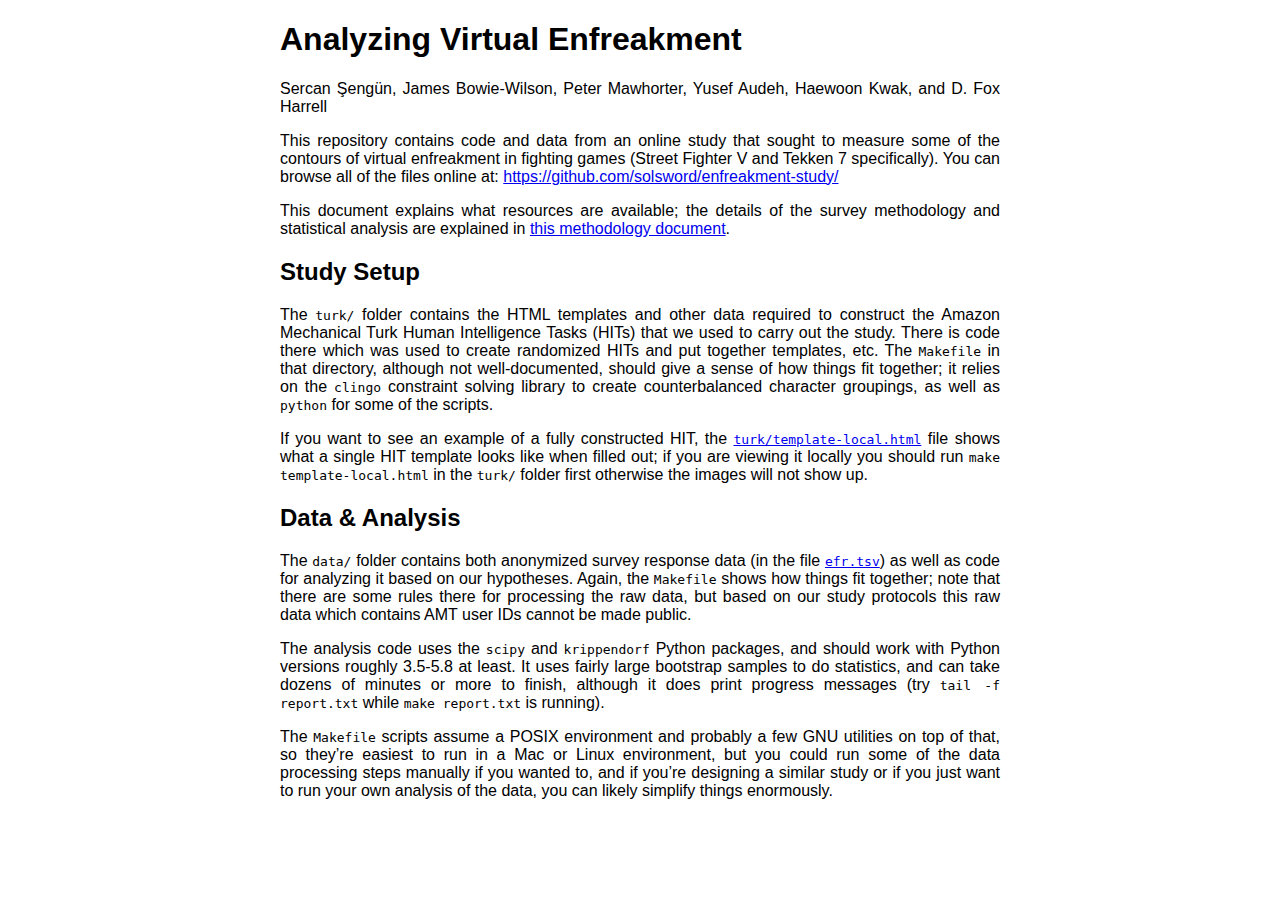
<file: index.html>
<!DOCTYPE html>
<html xmlns="http://www.w3.org/1999/xhtml" lang="" xml:lang="">
<head>
  <meta charset="utf-8" />
  <meta name="generator" content="pandoc" />
  <meta name="viewport" content="width=device-width, initial-scale=1.0, user-scalable=yes" />
  <meta name="author" content="Sercan Şengün, James Bowie-Wilson, Peter Mawhorter, Yusef Audeh, Haewoon Kwak, and D. Fox Harrell" />
  <title>Analyzing Virtual Enfreakment</title>
  <style>
    code{white-space: pre-wrap;}
    span.smallcaps{font-variant: small-caps;}
    span.underline{text-decoration: underline;}
    div.column{display: inline-block; vertical-align: top; width: 50%;}
    div.hanging-indent{margin-left: 1.5em; text-indent: -1.5em;}
    ul.task-list{list-style: none;}
    .display.math{display: block; text-align: center; margin: 0.5rem auto;}
  </style>
  <link rel="stylesheet" href="style.css" />
  <!--[if lt IE 9]>
    <script src="//cdnjs.cloudflare.com/ajax/libs/html5shiv/3.7.3/html5shiv-printshiv.min.js"></script>
  <![endif]-->
</head>
<body>
<header id="title-block-header">
<h1 class="title">Analyzing Virtual Enfreakment</h1>
<p class="author">Sercan Şengün, James Bowie-Wilson, Peter Mawhorter, Yusef Audeh, Haewoon Kwak, and D. Fox Harrell</p>
</header>
<p>This repository contains code and data from an online study that sought to measure some of the contours of virtual enfreakment in fighting games (Street Fighter V and Tekken 7 specifically). You can browse all of the files online at: <a href="https://github.com/solsword/enfreakment-study/">https://github.com/solsword/enfreakment-study/</a></p>
<p>This document explains what resources are available; the details of the survey methodology and statistical analysis are explained in <a href="methodology.html">this methodology document</a>.</p>
<h2 id="study-setup">Study Setup</h2>
<p>The <code>turk/</code> folder contains the HTML templates and other data required to construct the Amazon Mechanical Turk Human Intelligence Tasks (HITs) that we used to carry out the study. There is code there which was used to create randomized HITs and put together templates, etc. The <code>Makefile</code> in that directory, although not well-documented, should give a sense of how things fit together; it relies on the <code>clingo</code> constraint solving library to create counterbalanced character groupings, as well as <code>python</code> for some of the scripts.</p>
<p>If you want to see an example of a fully constructed HIT, the <a href="turk/template-local.html"><code>turk/template-local.html</code></a> file shows what a single HIT template looks like when filled out; if you are viewing it locally you should run <code>make template-local.html</code> in the <code>turk/</code> folder first otherwise the images will not show up.</p>
<h2 id="data-analysis">Data &amp; Analysis</h2>
<p>The <code>data/</code> folder contains both anonymized survey response data (in the file <a href="data/efr.tsv"><code>efr.tsv</code></a>) as well as code for analyzing it based on our hypotheses. Again, the <code>Makefile</code> shows how things fit together; note that there are some rules there for processing the raw data, but based on our study protocols this raw data which contains AMT user IDs cannot be made public.</p>
<p>The analysis code uses the <code>scipy</code> and <code>krippendorf</code> Python packages, and should work with Python versions roughly 3.5-5.8 at least. It uses fairly large bootstrap samples to do statistics, and can take dozens of minutes or more to finish, although it does print progress messages (try <code>tail -f report.txt</code> while <code>make report.txt</code> is running).</p>
<p>The <code>Makefile</code> scripts assume a POSIX environment and probably a few GNU utilities on top of that, so they’re easiest to run in a Mac or Linux environment, but you could run some of the data processing steps manually if you wanted to, and if you’re designing a similar study or if you just want to run your own analysis of the data, you can likely simplify things enormously.</p>
</body>
</html>
</file>
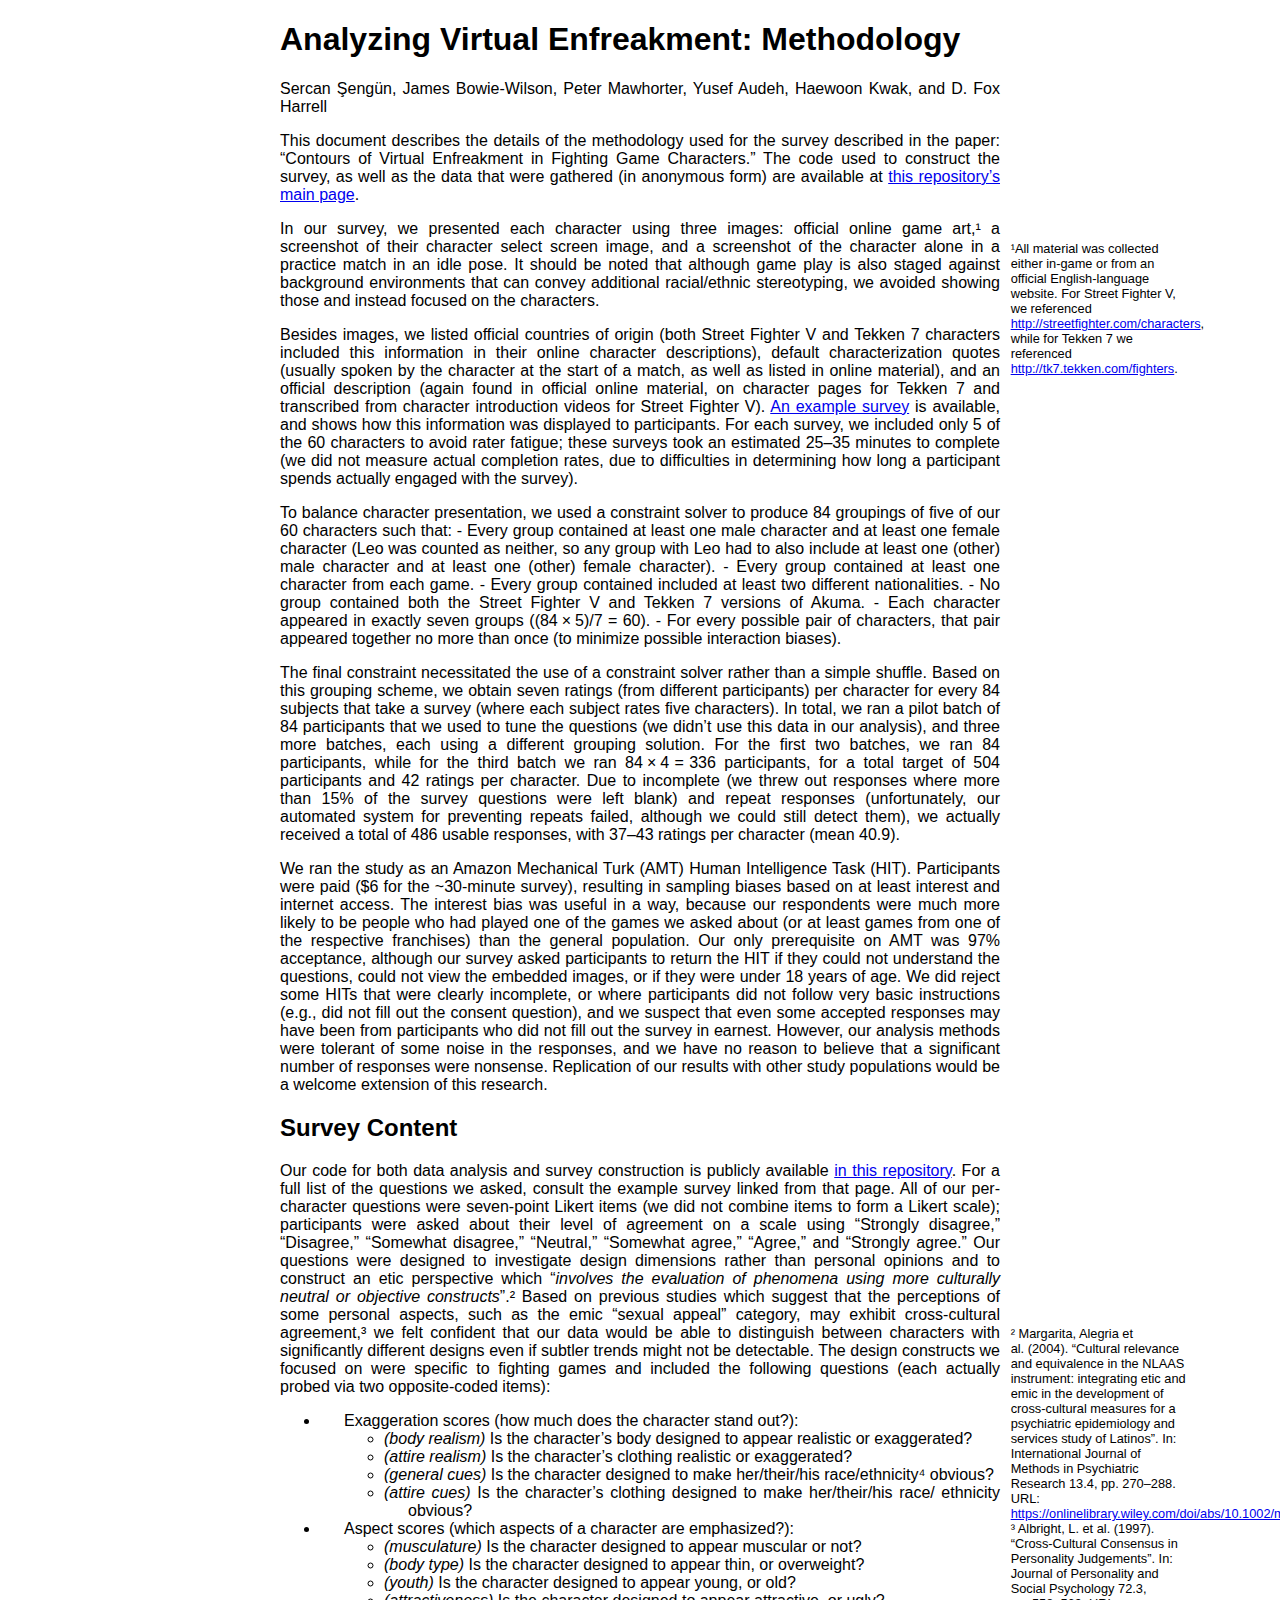
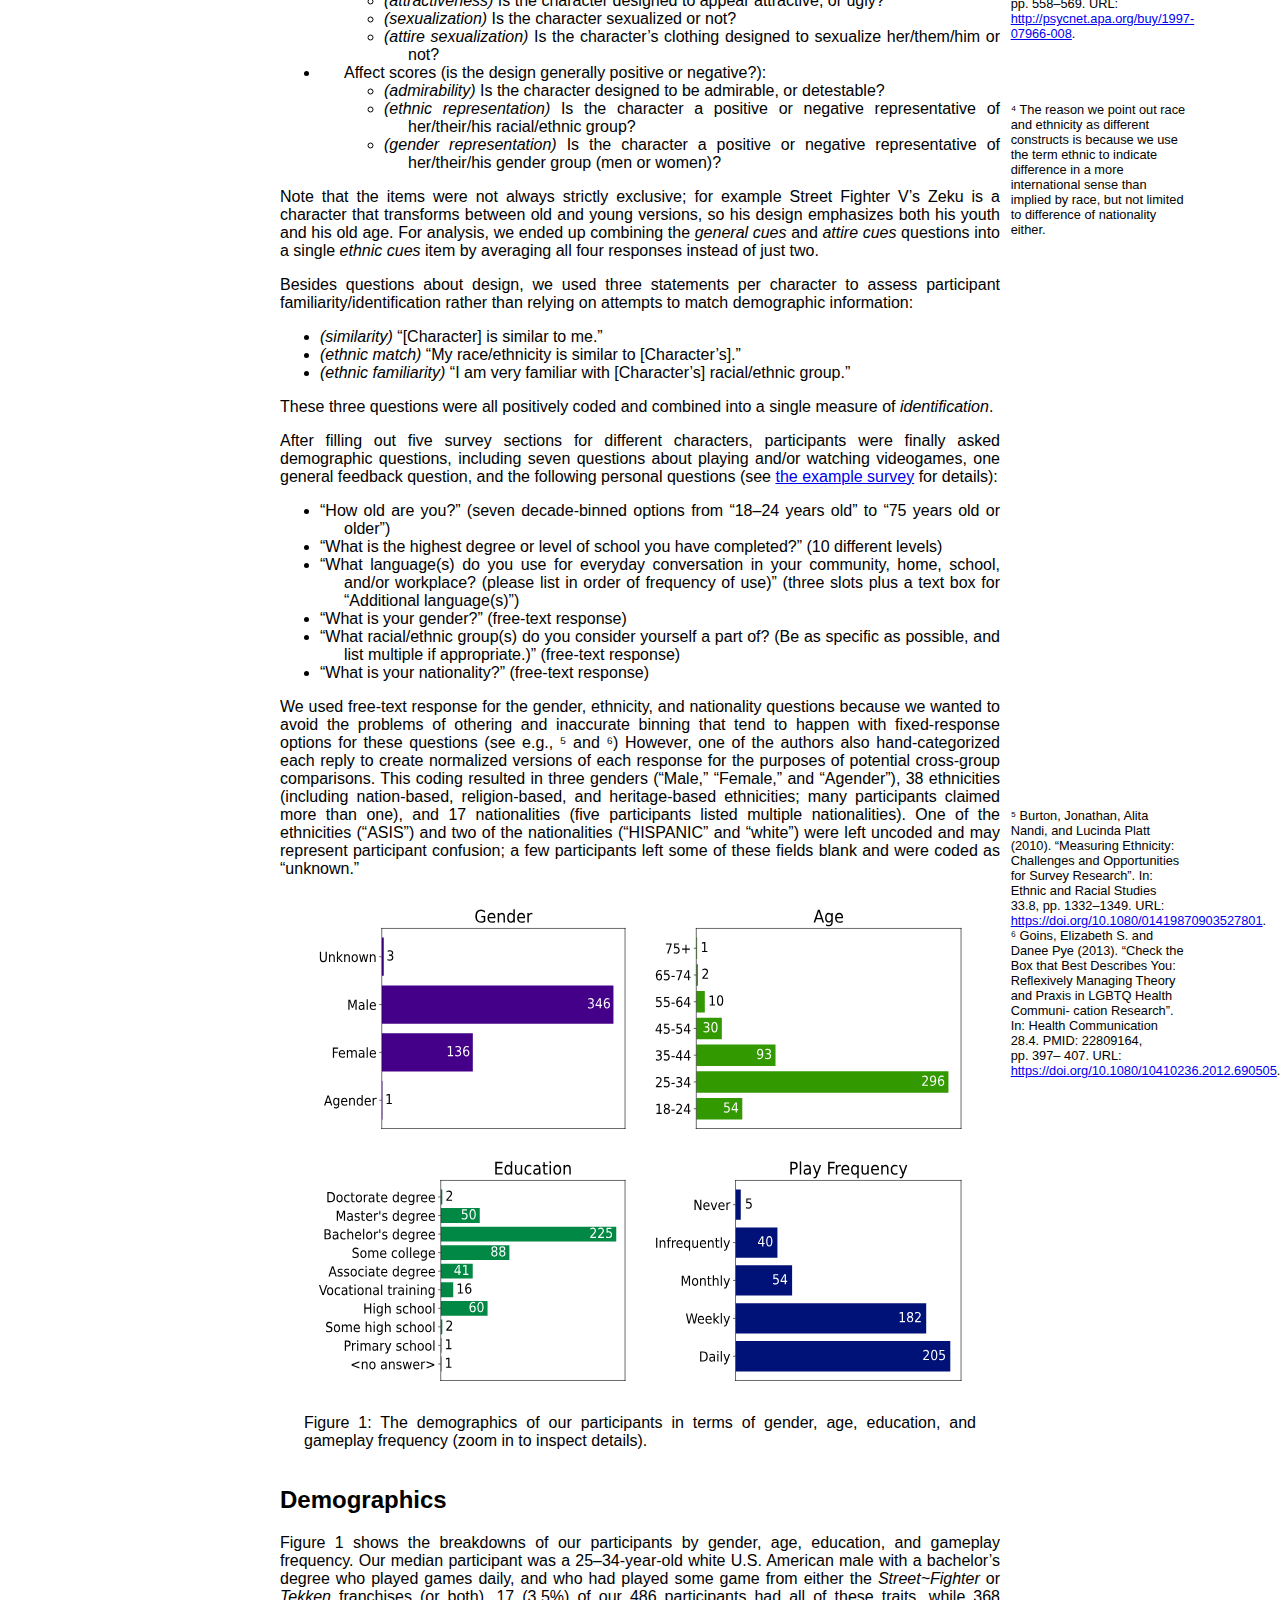
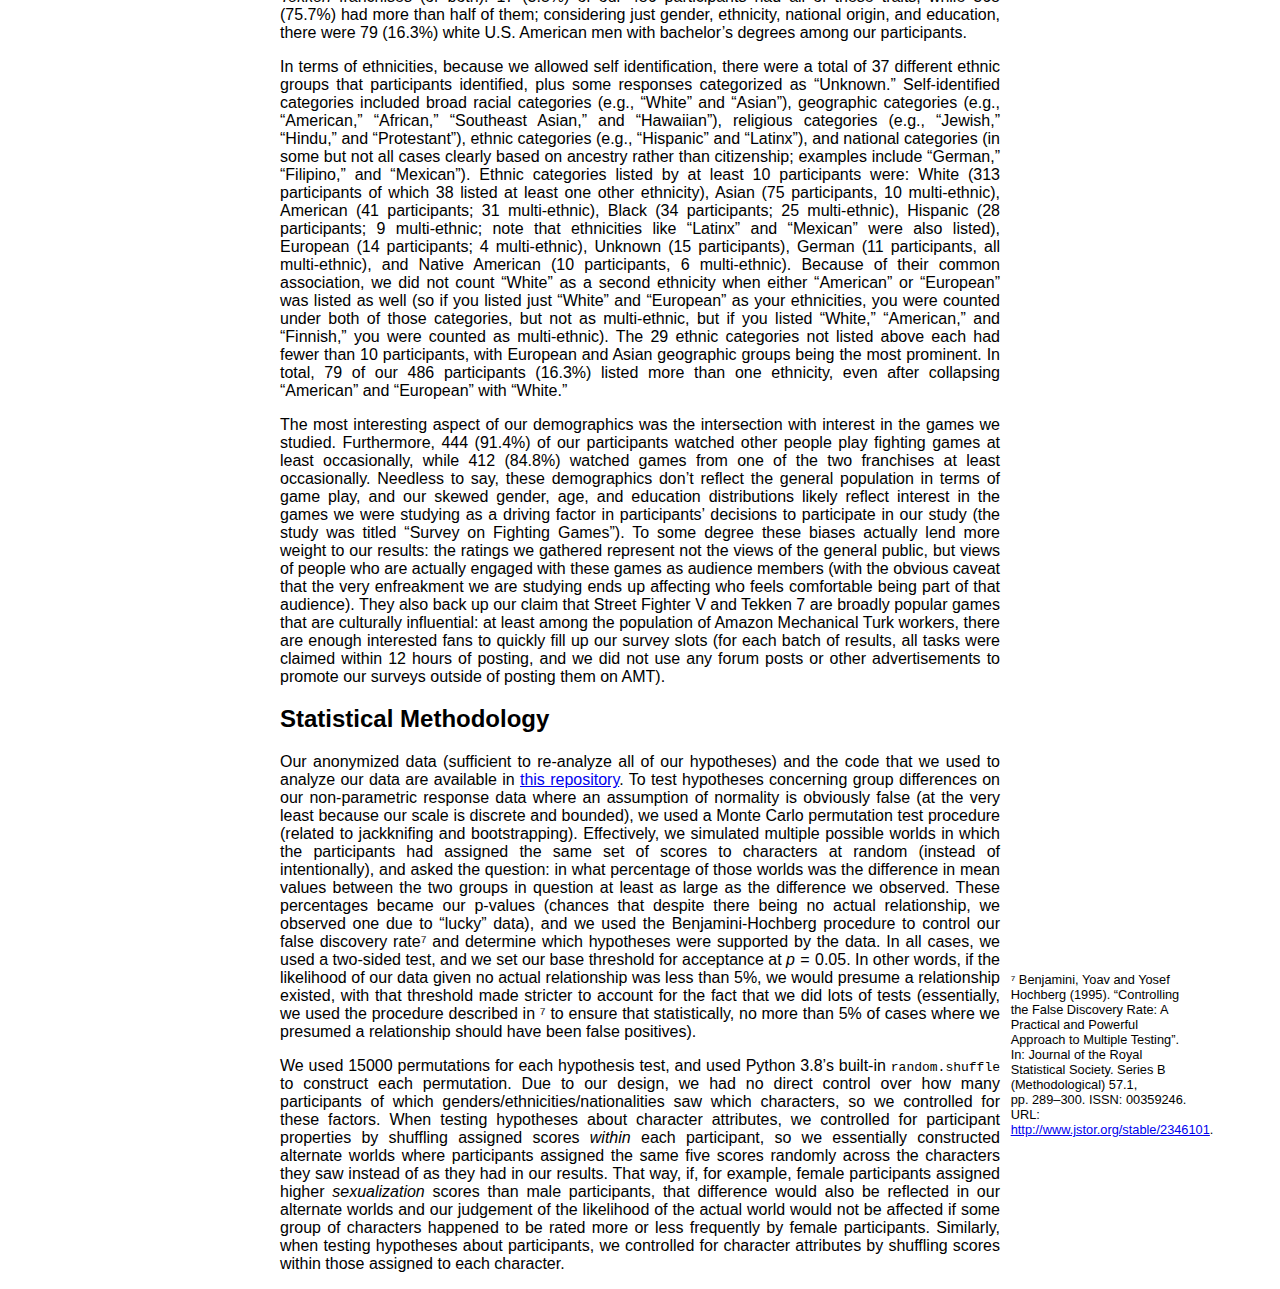
<file: methodology.html>
<!DOCTYPE html>
<html xmlns="http://www.w3.org/1999/xhtml" lang="" xml:lang="">
<head>
  <meta charset="utf-8" />
  <meta name="generator" content="pandoc" />
  <meta name="viewport" content="width=device-width, initial-scale=1.0, user-scalable=yes" />
  <meta name="author" content="Sercan Şengün, James Bowie-Wilson, Peter Mawhorter, Yusef Audeh, Haewoon Kwak, and D. Fox Harrell" />
  <title>Analyzing Virtual Enfreakment: Methodology</title>
  <style>
    code{white-space: pre-wrap;}
    span.smallcaps{font-variant: small-caps;}
    span.underline{text-decoration: underline;}
    div.column{display: inline-block; vertical-align: top; width: 50%;}
    div.hanging-indent{margin-left: 1.5em; text-indent: -1.5em;}
    ul.task-list{list-style: none;}
    .display.math{display: block; text-align: center; margin: 0.5rem auto;}
  </style>
  <link rel="stylesheet" href="style.css" />
  <!--[if lt IE 9]>
    <script src="//cdnjs.cloudflare.com/ajax/libs/html5shiv/3.7.3/html5shiv-printshiv.min.js"></script>
  <![endif]-->
</head>
<body>
<header id="title-block-header">
<h1 class="title">Analyzing Virtual Enfreakment: Methodology</h1>
<p class="author">Sercan Şengün, James Bowie-Wilson, Peter Mawhorter, Yusef Audeh, Haewoon Kwak, and D. Fox Harrell</p>
</header>
<p>This document describes the details of the methodology used for the survey described in the paper: “Contours of Virtual Enfreakment in Fighting Game Characters.” The code used to construct the survey, as well as the data that were gathered (in anonymous form) are available at <a href="index.html">this repository’s main page</a>.</p>
<p>In our survey, we presented each character using three images: official online game art,¹ a screenshot of their character select screen image, and a screenshot of the character alone in a practice match in an idle pose. It should be noted that although game play is also staged against background environments that can convey additional racial/ethnic stereotyping, we avoided showing those and instead focused on the characters.</p>
<div class="sidenote">
<p>¹All material was collected either in-game or from an official English-language website. For Street Fighter V, we referenced <a href="http://streetfighter.com/characters">http://streetfighter.com/characters</a>, while for Tekken 7 we referenced <a href="http://tk7.tekken.com/fighters">http://tk7.tekken.com/fighters</a>.</p>
</div>
<p>Besides images, we listed official countries of origin (both Street Fighter V and Tekken 7 characters included this information in their online character descriptions), default characterization quotes (usually spoken by the character at the start of a match, as well as listed in online material), and an official description (again found in official online material, on character pages for Tekken 7 and transcribed from character introduction videos for Street Fighter V). <a href="turk/template-local.html">An example survey</a> is available, and shows how this information was displayed to participants. For each survey, we included only 5 of the 60 characters to avoid rater fatigue; these surveys took an estimated 25–35 minutes to complete (we did not measure actual completion rates, due to difficulties in determining how long a participant spends actually engaged with the survey).</p>
<p>To balance character presentation, we used a constraint solver to produce 84 groupings of five of our 60 characters such that: - Every group contained at least one male character and at least one female character (Leo was counted as neither, so any group with Leo had to also include at least one (other) male character and at least one (other) female character). - Every group contained at least one character from each game. - Every group contained included at least two different nationalities. - No group contained both the Street Fighter V and Tekken 7 versions of Akuma. - Each character appeared in exactly seven groups (<span class="math inline">(84 × 5)/7 = 60</span>). - For every possible pair of characters, that pair appeared together no more than once (to minimize possible interaction biases).</p>
<p>The final constraint necessitated the use of a constraint solver rather than a simple shuffle. Based on this grouping scheme, we obtain seven ratings (from different participants) per character for every 84 subjects that take a survey (where each subject rates five characters). In total, we ran a pilot batch of 84 participants that we used to tune the questions (we didn’t use this data in our analysis), and three more batches, each using a different grouping solution. For the first two batches, we ran 84 participants, while for the third batch we ran <span class="math inline">84 × 4 = 336</span> participants, for a total target of 504 participants and 42 ratings per character. Due to incomplete (we threw out responses where more than 15% of the survey questions were left blank) and repeat responses (unfortunately, our automated system for preventing repeats failed, although we could still detect them), we actually received a total of 486 usable responses, with 37–43 ratings per character (mean 40.9).</p>
<p>We ran the study as an Amazon Mechanical Turk (AMT) Human Intelligence Task (HIT). Participants were paid ($6 for the ~30-minute survey), resulting in sampling biases based on at least interest and internet access. The interest bias was useful in a way, because our respondents were much more likely to be people who had played one of the games we asked about (or at least games from one of the respective franchises) than the general population. Our only prerequisite on AMT was 97% acceptance, although our survey asked participants to return the HIT if they could not understand the questions, could not view the embedded images, or if they were under 18 years of age. We did reject some HITs that were clearly incomplete, or where participants did not follow very basic instructions (e.g., did not fill out the consent question), and we suspect that even some accepted responses may have been from participants who did not fill out the survey in earnest. However, our analysis methods were tolerant of some noise in the responses, and we have no reason to believe that a significant number of responses were nonsense. Replication of our results with other study populations would be a welcome extension of this research.</p>
<h2 id="survey-content">Survey Content</h2>
<p>Our code for both data analysis and survey construction is publicly available <a href="index.html">in this repository</a>. For a full list of the questions we asked, consult the example survey linked from that page. All of our per-character questions were seven-point Likert items (we did not combine items to form a Likert scale); participants were asked about their level of agreement on a scale using “Strongly disagree,” “Disagree,” “Somewhat disagree,” “Neutral,” “Somewhat agree,” “Agree,” and “Strongly agree.” Our questions were designed to investigate design dimensions rather than personal opinions and to construct an etic perspective which “<em>involves the evaluation of phenomena using more culturally neutral or objective constructs</em>”.² Based on previous studies which suggest that the perceptions of some personal aspects, such as the emic “sexual appeal” category, may exhibit cross-cultural agreement,³ we felt confident that our data would be able to distinguish between characters with significantly different designs even if subtler trends might not be detectable. The design constructs we focused on were specific to fighting games and included the following questions (each actually probed via two opposite-coded items):</p>
<div class="sidenote">
<p>² Margarita, Alegria et al. (2004). “Cultural relevance and equivalence in the NLAAS instrument: integrating etic and emic in the development of cross-cultural measures for a psychiatric epidemiology and services study of Latinos”. In: International Journal of Methods in Psychiatric Research 13.4, pp. 270–288. URL: <a href="https://onlinelibrary.wiley.com/doi/abs/10.1002/mpr.181">https://onlinelibrary.wiley.com/doi/abs/10.1002/mpr.181</a>.<br> ³ Albright, L. et al. (1997). “Cross-Cultural Consensus in Personality Judgements”. In: Journal of Personality and Social Psychology 72.3, pp. 558–569. URL: <a href="http://psycnet.apa.org/buy/1997-07966-008">http://psycnet.apa.org/buy/1997-07966-008</a>.</p>
</div>
<div class="hanglists">
<ul>
<li>Exaggeration scores (how much does the character stand out?):
<ul>
<li><em>(body realism)</em> Is the character’s body designed to appear realistic or exaggerated?</li>
<li><em>(attire realism)</em> Is the character’s clothing realistic or exaggerated?</li>
<li><em>(general cues)</em> Is the character designed to make her/their/his race/ethnicity⁴ obvious?</li>
<li><em>(attire cues)</em> Is the character’s clothing designed to make her/their/his race/ ethnicity obvious?</li>
</ul></li>
<li>Aspect scores (which aspects of a character are emphasized?):
<ul>
<li><em>(musculature)</em> Is the character designed to appear muscular or not?</li>
<li><em>(body type)</em> Is the character designed to appear thin, or overweight?</li>
<li><em>(youth)</em> Is the character designed to appear young, or old?</li>
<li><em>(attractiveness)</em> Is the character designed to appear attractive, or ugly?</li>
<li><em>(sexualization)</em> Is the character sexualized or not?</li>
<li><em>(attire sexualization)</em> Is the character’s clothing designed to sexualize her/them/him or not?</li>
</ul></li>
<li>Affect scores (is the design generally positive or negative?):
<ul>
<li><em>(admirability)</em> Is the character designed to be admirable, or detestable?</li>
<li><em>(ethnic representation)</em> Is the character a positive or negative representative of her/their/his racial/ethnic group?</li>
<li><em>(gender representation)</em> Is the character a positive or negative representative of her/their/his gender group (men or women)?</li>
</ul></li>
</ul>
</div>
<div class="sidenote">
<p>⁴ The reason we point out race and ethnicity as different constructs is because we use the term ethnic to indicate difference in a more international sense than implied by race, but not limited to difference of nationality either.</p>
</div>
<p>Note that the items were not always strictly exclusive; for example Street Fighter V’s Zeku is a character that transforms between old and young versions, so his design emphasizes both his youth and his old age. For analysis, we ended up combining the <em>general cues</em> and <em>attire cues</em> questions into a single <em>ethnic cues</em> item by averaging all four responses instead of just two.</p>
<p>Besides questions about design, we used three statements per character to assess participant familiarity/identification rather than relying on attempts to match demographic information:</p>
<div class="hanglists">
<ul>
<li><em>(similarity)</em> “[Character] is similar to me.”</li>
<li><em>(ethnic match)</em> “My race/ethnicity is similar to [Character’s].”</li>
<li><em>(ethnic familiarity)</em> “I am very familiar with [Character’s] racial/ethnic group.”</li>
</ul>
</div>
<p>These three questions were all positively coded and combined into a single measure of <em>identification</em>.</p>
<p>After filling out five survey sections for different characters, participants were finally asked demographic questions, including seven questions about playing and/or watching videogames, one general feedback question, and the following personal questions (see <a href="turk/template-local.html">the example survey</a> for details):</p>
<div class="hanglists">
<ul>
<li>“How old are you?” (seven decade-binned options from “18–24 years old” to “75 years old or older”)</li>
<li>“What is the highest degree or level of school you have completed?” (10 different levels)</li>
<li>“What language(s) do you use for everyday conversation in your community, home, school, and/or workplace? (please list in order of frequency of use)” (three slots plus a text box for “Additional language(s)”)</li>
<li>“What is your gender?” (free-text response)</li>
<li>“What racial/ethnic group(s) do you consider yourself a part of? (Be as specific as possible, and list multiple if appropriate.)” (free-text response)</li>
<li>“What is your nationality?” (free-text response)</li>
</ul>
</div>
<p>We used free-text response for the gender, ethnicity, and nationality questions because we wanted to avoid the problems of othering and inaccurate binning that tend to happen with fixed-response options for these questions (see e.g., ⁵ and ⁶) However, one of the authors also hand-categorized each reply to create normalized versions of each response for the purposes of potential cross-group comparisons. This coding resulted in three genders (“Male,” “Female,” and “Agender”), 38 ethnicities (including nation-based, religion-based, and heritage-based ethnicities; many participants claimed more than one), and 17 nationalities (five participants listed multiple nationalities). One of the ethnicities (“ASIS”) and two of the nationalities (“HISPANIC” and “white”) were left uncoded and may represent participant confusion; a few participants left some of these fields blank and were coded as “unknown.”</p>
<div class="sidenote">
<p>⁵ Burton, Jonathan, Alita Nandi, and Lucinda Platt (2010). “Measuring Ethnicity: Challenges and Opportunities for Survey Research”. In: Ethnic and Racial Studies 33.8, pp. 1332–1349. URL: <a href="https://doi.org/10.1080/01419870903527801">https://doi.org/10.1080/01419870903527801</a>.<br> ⁶ Goins, Elizabeth S. and Danee Pye (2013). “Check the Box that Best Describes You: Reflexively Managing Theory and Praxis in LGBTQ Health Communi- cation Research”. In: Health Communication 28.4. PMID: 22809164, pp. 397– 407. URL: <a href="https://doi.org/10.1080/10410236.2012.690505">https://doi.org/10.1080/10410236.2012.690505</a>.</p>
</div>
<div class="figure twocolumn">
<img src="data/plots/demo-gender.svg" alt="A histogram of the gender of participants, showing 3 unknown gender, 346 male, 136 female, and 1 agender participants." /> <img src="data/plots/demo-age.svg" alt="A histogram of the age of participants, showing" /> <img src="data/plots/demo-edu.svg" alt="A histogram of the age of participants, showing" /> <img src="data/plots/demo-play.svg" alt="A histogram of the age of participants, showing" />
<div class="caption spancolumns">
<p>Figure 1: The demographics of our participants in terms of gender, age, education, and gameplay frequency (zoom in to inspect details).</p>
</div>
</div>
<h2 id="demographics">Demographics</h2>
<p>Figure 1 shows the breakdowns of our participants by gender, age, education, and gameplay frequency. Our median participant was a 25–34-year-old white U.S. American male with a bachelor’s degree who played games daily, and who had played some game from either the <em>Street~Fighter</em> or <em>Tekken</em> franchises (or both). 17 (3.5%) of our 486 participants had all of these traits, while 368 (75.7%) had more than half of them; considering just gender, ethnicity, national origin, and education, there were 79 (16.3%) white U.S. American men with bachelor’s degrees among our participants.</p>
<p>In terms of ethnicities, because we allowed self identification, there were a total of 37 different ethnic groups that participants identified, plus some responses categorized as “Unknown.” Self-identified categories included broad racial categories (e.g., “White” and “Asian”), geographic categories (e.g., “American,” “African,” “Southeast Asian,” and “Hawaiian”), religious categories (e.g., “Jewish,” “Hindu,” and “Protestant”), ethnic categories (e.g., “Hispanic” and “Latinx”), and national categories (in some but not all cases clearly based on ancestry rather than citizenship; examples include “German,” “Filipino,” and “Mexican”). Ethnic categories listed by at least 10 participants were: White (313 participants of which 38 listed at least one other ethnicity), Asian (75 participants, 10 multi-ethnic), American (41 participants; 31 multi-ethnic), Black (34 participants; 25 multi-ethnic), Hispanic (28 participants; 9 multi-ethnic; note that ethnicities like “Latinx” and “Mexican” were also listed), European (14 participants; 4 multi-ethnic), Unknown (15 participants), German (11 participants, all multi-ethnic), and Native American (10 participants, 6 multi-ethnic). Because of their common association, we did not count “White” as a second ethnicity when either “American” or “European” was listed as well (so if you listed just “White” and “European” as your ethnicities, you were counted under both of those categories, but not as multi-ethnic, but if you listed “White,” “American,” and “Finnish,” you were counted as multi-ethnic). The 29 ethnic categories not listed above each had fewer than 10 participants, with European and Asian geographic groups being the most prominent. In total, 79 of our 486 participants (16.3%) listed more than one ethnicity, even after collapsing “American” and “European” with “White.”</p>
<p>The most interesting aspect of our demographics was the intersection with interest in the games we studied. Furthermore, 444 (91.4%) of our participants watched other people play fighting games at least occasionally, while 412 (84.8%) watched games from one of the two franchises at least occasionally. Needless to say, these demographics don’t reflect the general population in terms of game play, and our skewed gender, age, and education distributions likely reflect interest in the games we were studying as a driving factor in participants’ decisions to participate in our study (the study was titled “Survey on Fighting Games”). To some degree these biases actually lend more weight to our results: the ratings we gathered represent not the views of the general public, but views of people who are actually engaged with these games as audience members (with the obvious caveat that the very enfreakment we are studying ends up affecting who feels comfortable being part of that audience). They also back up our claim that Street Fighter V and Tekken 7 are broadly popular games that are culturally influential: at least among the population of Amazon Mechanical Turk workers, there are enough interested fans to quickly fill up our survey slots (for each batch of results, all tasks were claimed within 12 hours of posting, and we did not use any forum posts or other advertisements to promote our surveys outside of posting them on AMT).</p>
<h2 id="statistical-methodology">Statistical Methodology</h2>
<p>Our anonymized data (sufficient to re-analyze all of our hypotheses) and the code that we used to analyze our data are available in <a href="index.html">this repository</a>. To test hypotheses concerning group differences on our non-parametric response data where an assumption of normality is obviously false (at the very least because our scale is discrete and bounded), we used a Monte Carlo permutation test procedure (related to jackknifing and bootstrapping). Effectively, we simulated multiple possible worlds in which the participants had assigned the same set of scores to characters at random (instead of intentionally), and asked the question: in what percentage of those worlds was the difference in mean values between the two groups in question at least as large as the difference we observed. These percentages became our p-values (chances that despite there being no actual relationship, we observed one due to “lucky” data), and we used the Benjamini-Hochberg procedure to control our false discovery rate⁷ and determine which hypotheses were supported by the data. In all cases, we used a two-sided test, and we set our base threshold for acceptance at <span class="math inline"><em>p</em> = 0.05</span>. In other words, if the likelihood of our data given no actual relationship was less than 5%, we would presume a relationship existed, with that threshold made stricter to account for the fact that we did lots of tests (essentially, we used the procedure described in ⁷ to ensure that statistically, no more than 5% of cases where we presumed a relationship should have been false positives).</p>
<div class="sidenote">
<p>⁷ Benjamini, Yoav and Yosef Hochberg (1995). “Controlling the False Discovery Rate: A Practical and Powerful Approach to Multiple Testing”. In: Journal of the Royal Statistical Society. Series B (Methodological) 57.1, pp. 289–300. ISSN: 00359246. URL: <a href="http://www.jstor.org/stable/2346101">http://www.jstor.org/stable/2346101</a>.</p>
</div>
<p>We used 15000 permutations for each hypothesis test, and used Python 3.8’s built-in <code>random.shuffle</code> to construct each permutation. Due to our design, we had no direct control over how many participants of which genders/ethnicities/nationalities saw which characters, so we controlled for these factors. When testing hypotheses about character attributes, we controlled for participant properties by shuffling assigned scores <em>within</em> each participant, so we essentially constructed alternate worlds where participants assigned the same five scores randomly across the characters they saw instead of as they had in our results. That way, if, for example, female participants assigned higher <em>sexualization</em> scores than male participants, that difference would also be reflected in our alternate worlds and our judgement of the likelihood of the actual world would not be affected if some group of characters happened to be rated more or less frequently by female participants. Similarly, when testing hypotheses about participants, we controlled for character attributes by shuffling scores within those assigned to each character.</p>
</body>
</html>
</file>
<file: style.css>
body {
    margin: 8pt auto;
    width: 100%;
    max-width: 45rem;
    text-align: justify;
    /*font-family: "TexGyre Pagella", Optima, Palatino, serif;*/
    font-family: Ubuntu, sans-serif;
    position: relative;
}

.sidenote {
    position: relative;
    font-size: 0.8em;
    text-align: left;
}

.sidenote>p {
    margin: 8pt 0pt 8pt 8pt;
    width: 11rem;
    position: absolute;
    left: 45rem;
    top: -6rem;
}

@media only screen and (max-width: 55rem) {
    .sidenote>p {
        position: static;
        width: inherit;
    }
}

.hanglists li {
    padding-left: 1.5em;
    text-indent: -1.5em;
}

.figure {
    margin: 8pt auto;
    width: 100%;
    max-width: 42rem;
}

.figure>img {
    width: 100%;
}

.twocolumn {
    display: grid;
    grid-template-columns: 21rem 21rem;
    grid-auto-rows: max-content;
    grid-auto-columns: none;
}

.spancolumns {
    grid-column: 1 / span 2;
}
</file>
